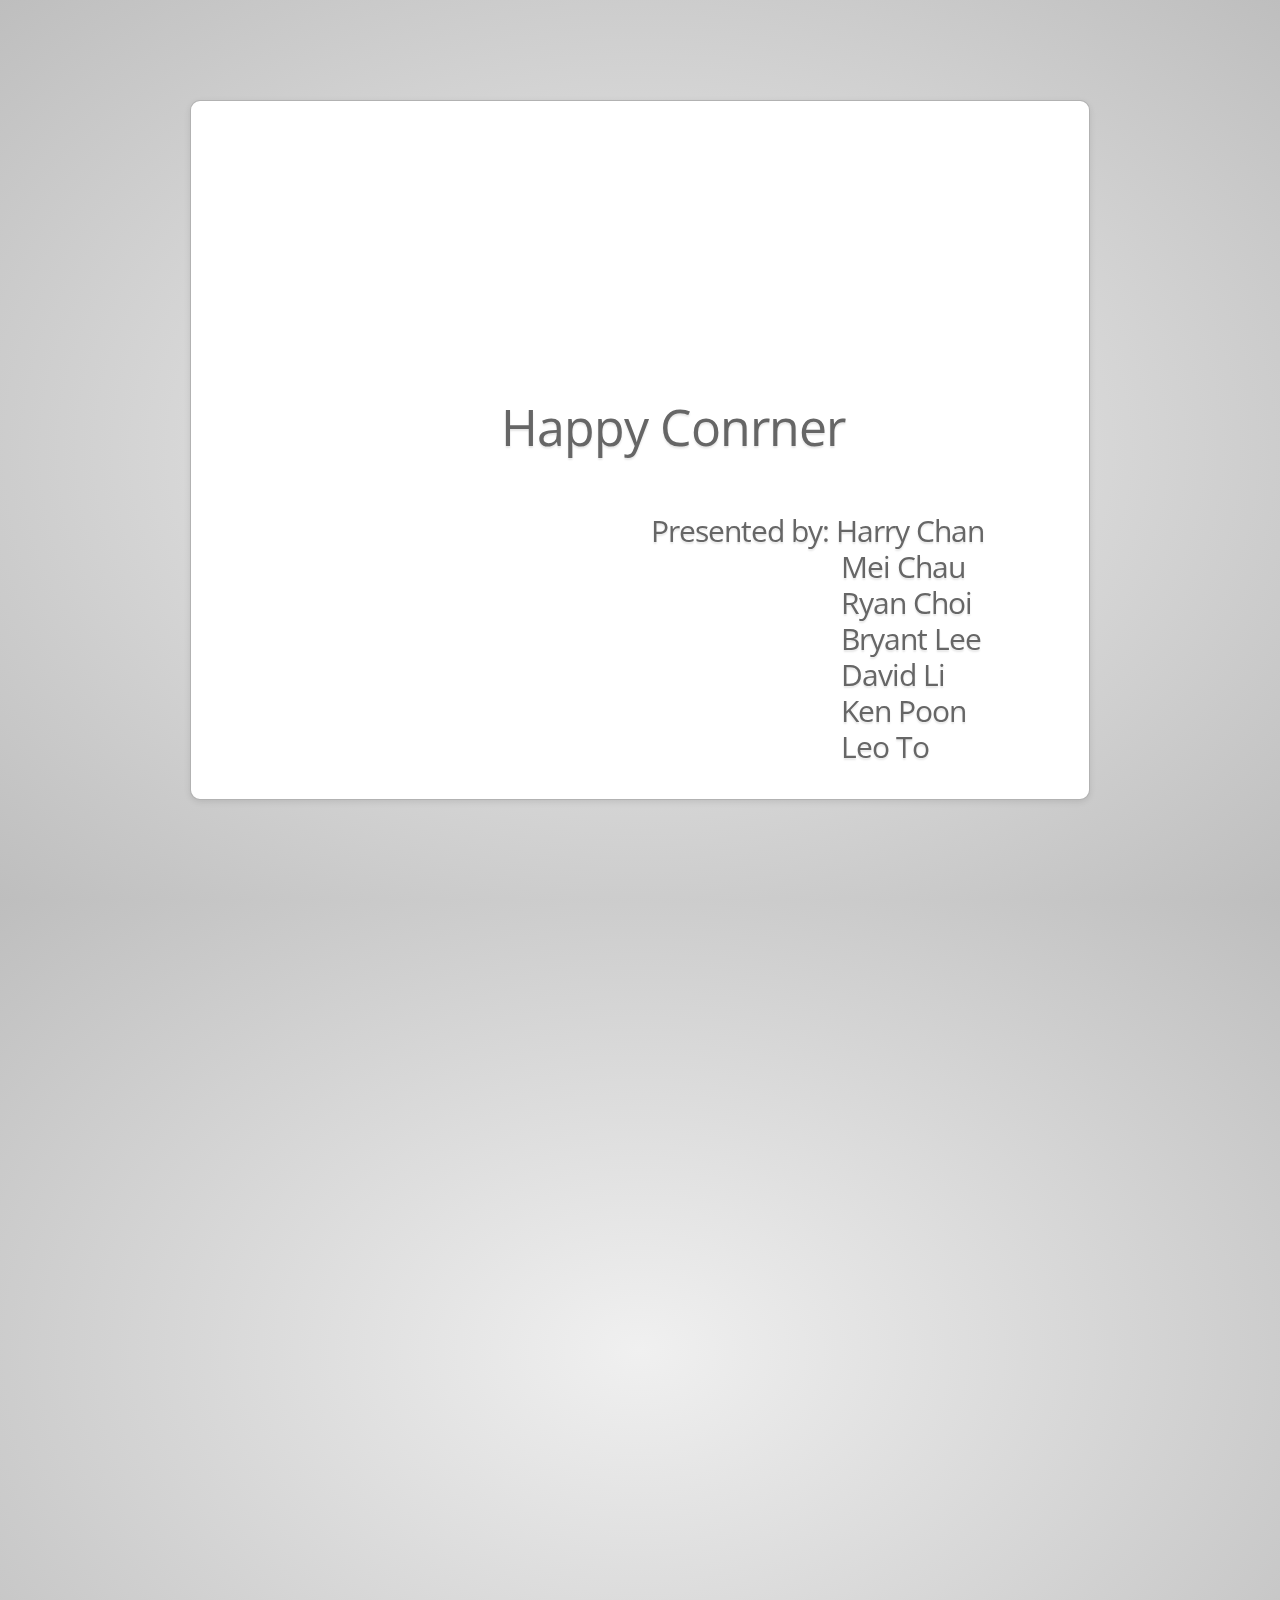
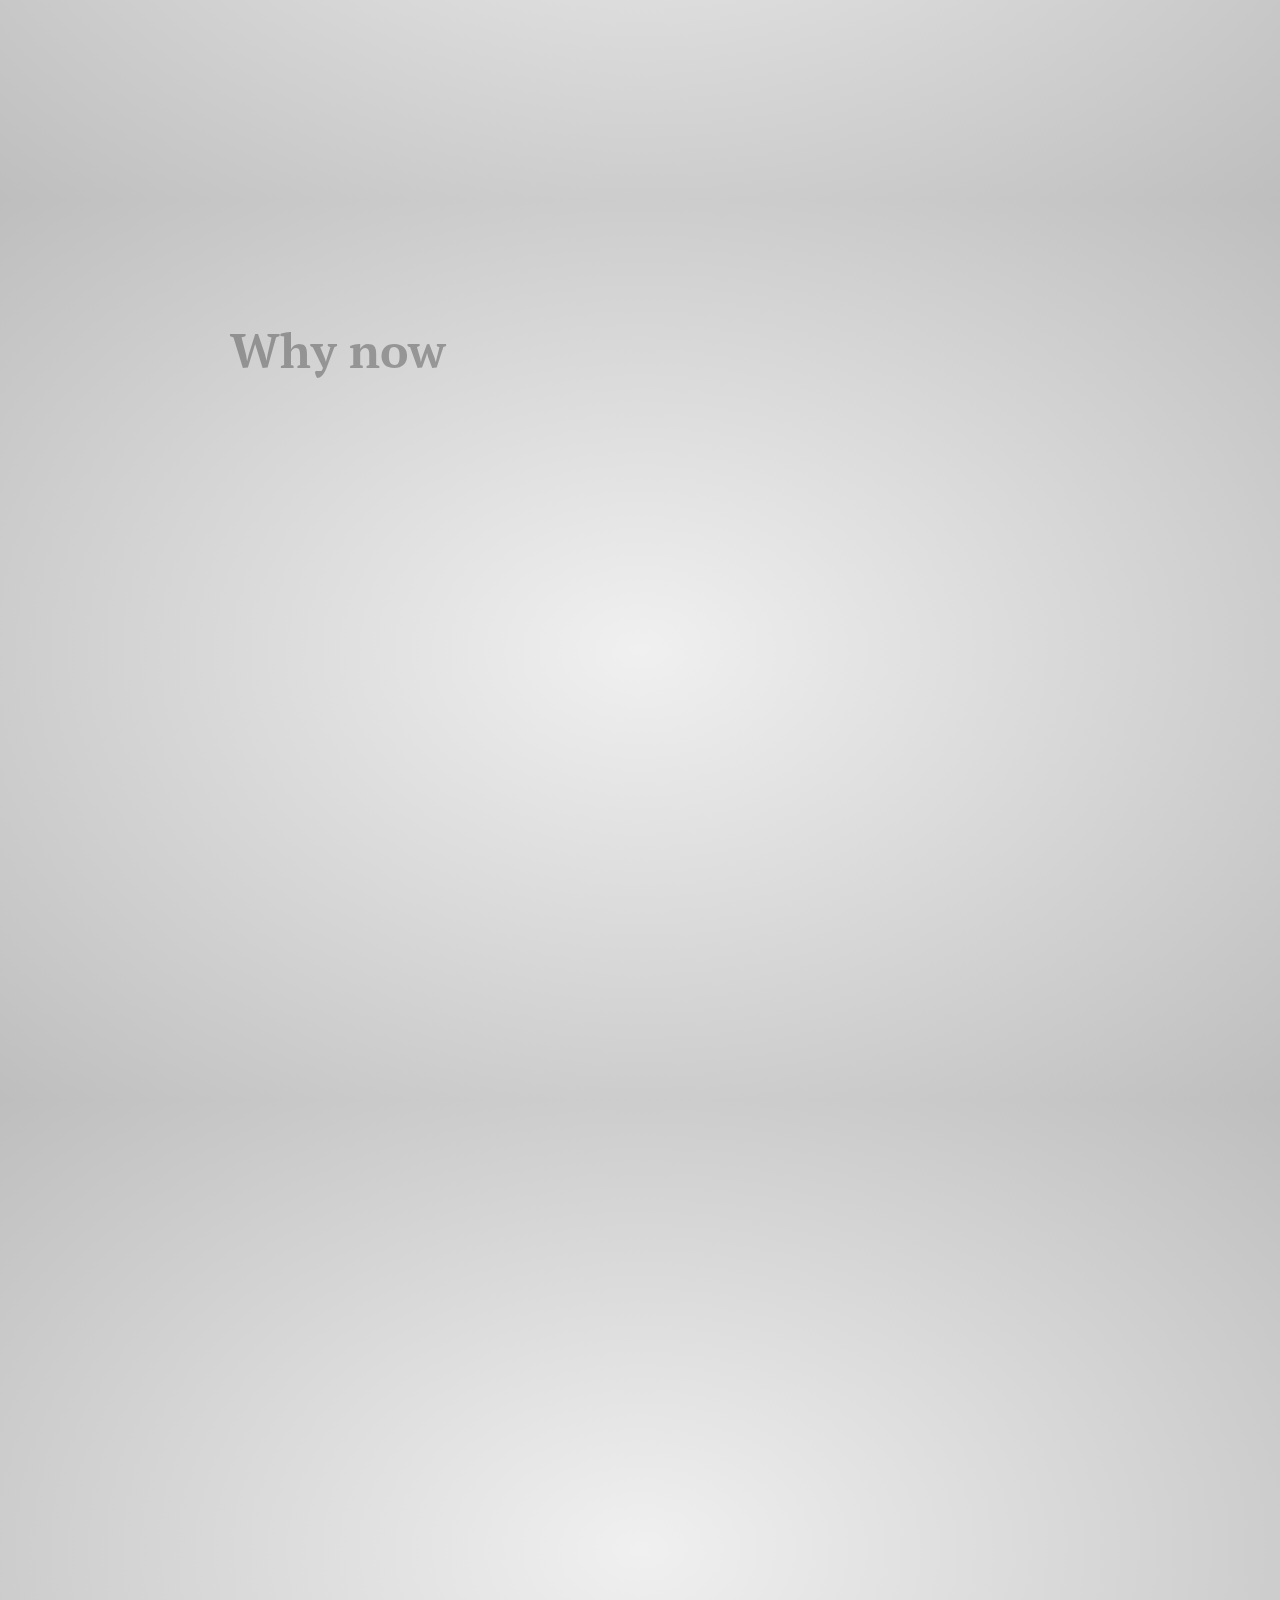
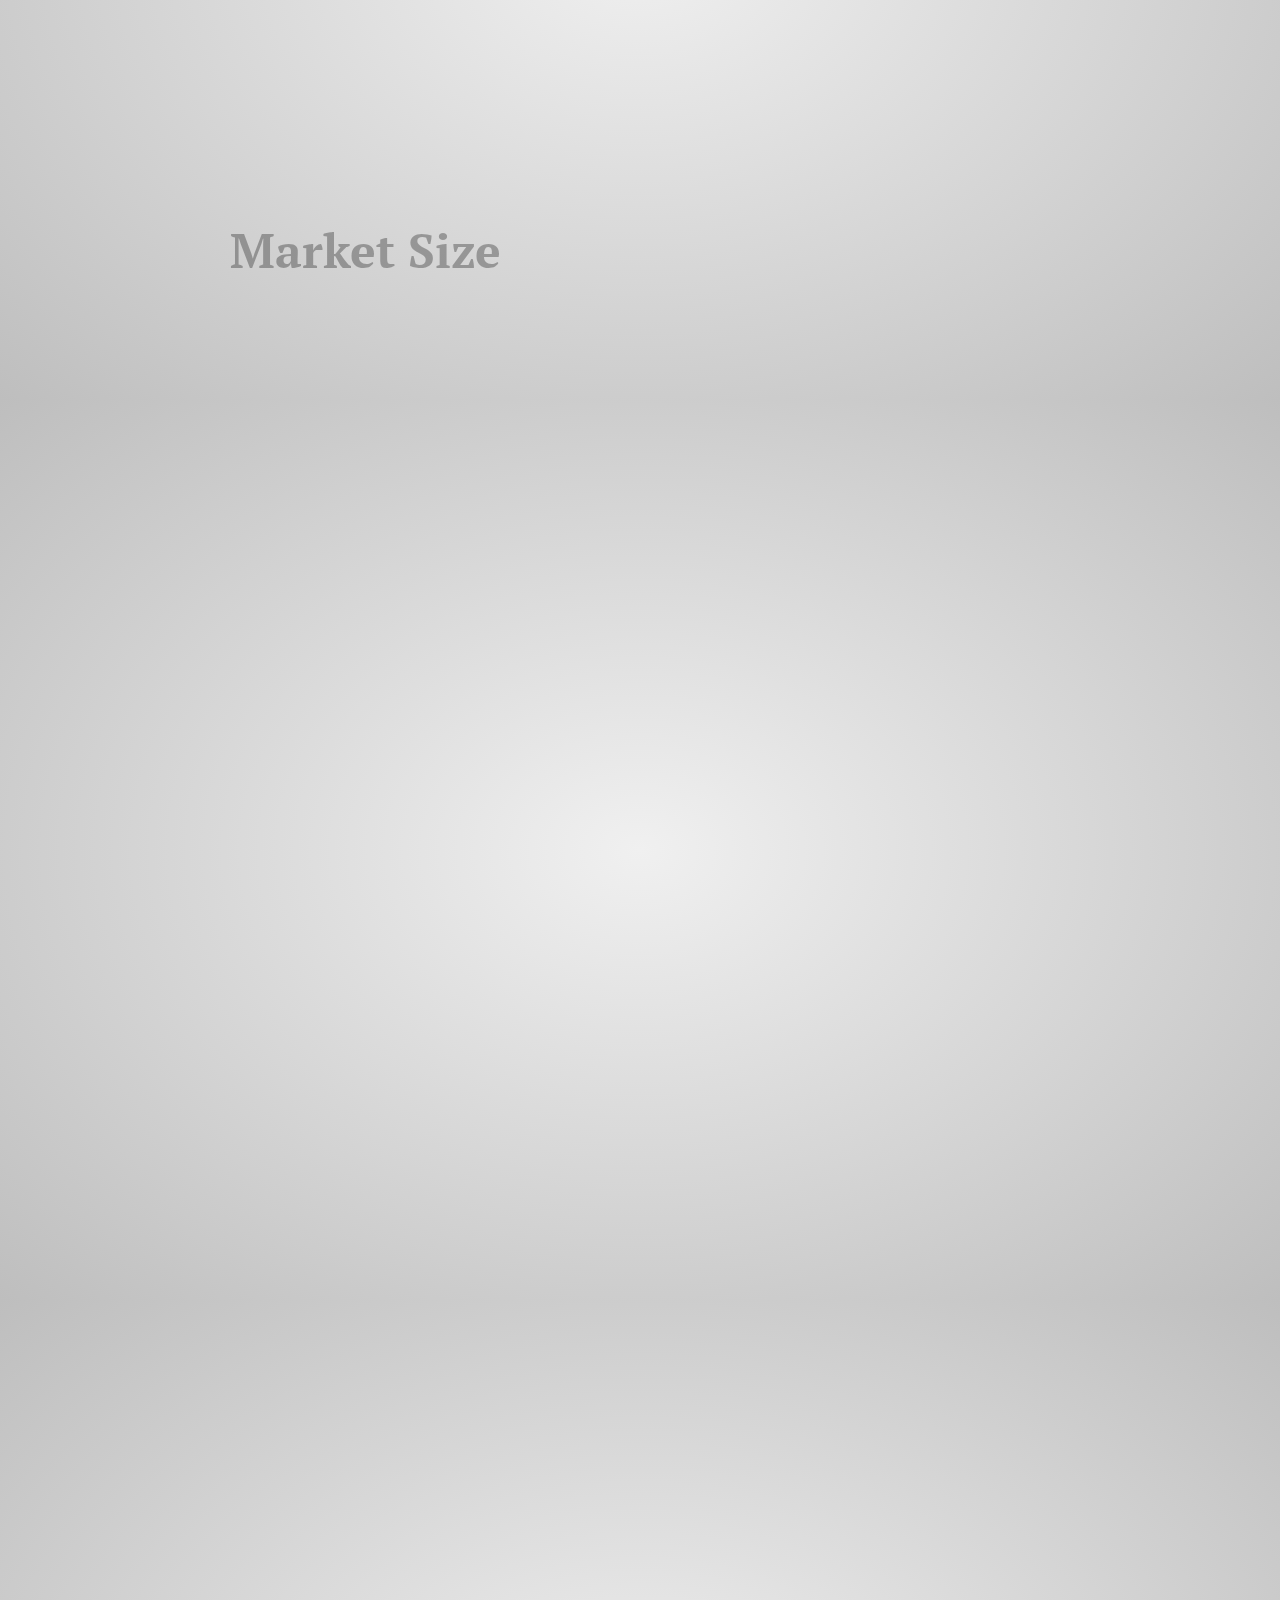
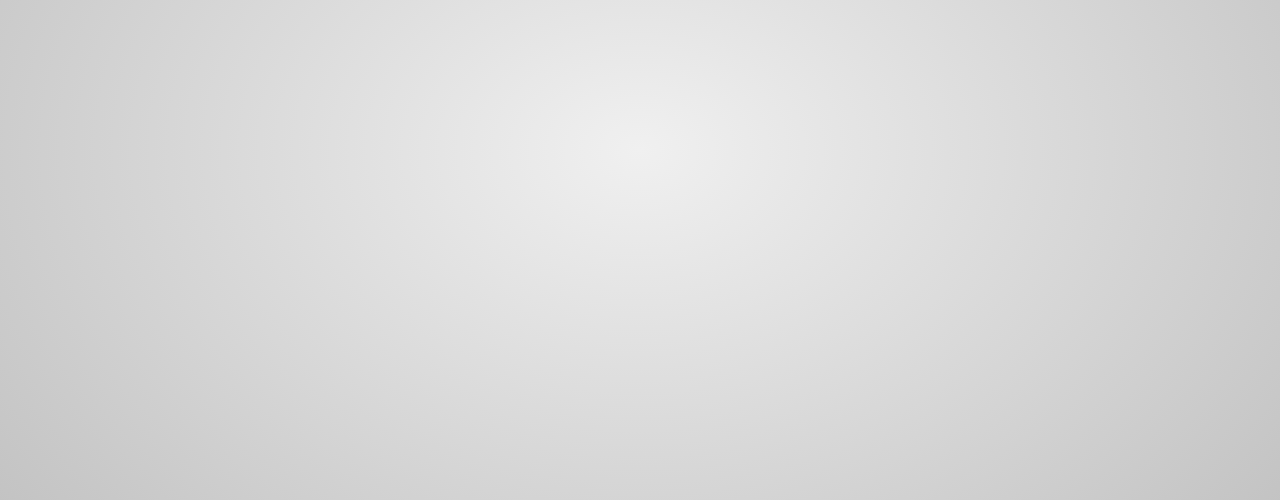
<file: index.html>
<!doctype html>
<html lang="en">
<head>
    <meta charset="utf-8" />
    <meta name="viewport" content="width=1024" />
    <meta name="apple-mobile-web-app-capable" content="yes" />
    <title>impress.js | presentation tool based on the power of CSS3 transforms and transitions in modern browsers | by Bartek Szopka @bartaz</title>
    
    <meta name="description" content="impress.js is a presentation tool based on the power of CSS3 transforms and transitions in modern browsers and inspired by the idea behind prezi.com." />
    <meta name="author" content="Bartek Szopka" />

    <link href="http://fonts.googleapis.com/css?family=Open+Sans:regular,semibold,italic,italicsemibold|PT+Sans:400,700,400italic,700italic|PT+Serif:400,700,400italic,700italic" rel="stylesheet" />
    <link href="css/impress-demo.css" rel="stylesheet" />
    <link rel="shortcut icon" href="favicon.png" />
    <link rel="apple-touch-icon" href="apple-touch-icon.png" />
    <style>
table, th, td {
    border: 1px solid black;
    border-collapse: collapse;
}
th, td {
    padding: 5px;
    text-align: left;    
}
</style>
</head>

<!--
    
    Body element is used by impress.js to set some useful class names, that will allow you to detect
    the support and state of the presentation in CSS or other scripts.
    
    First very useful class name is `impress-not-supported`. This class means, that browser doesn't
    support features required by impress.js, so you should apply some fallback styles in your CSS.
    It's not necessary to add it manually on this element. If the script detects that browser is not
    good enough it will add this class, but keeping it in HTML means that users without JavaScript
    will also get fallback styles.
    
    When impress.js script detects that browser supports all required features, this class name will
    be removed.
    
    The class name on body element also depends on currently active presentation step. More details about
    it can be found later, when `hint` element is being described.
    
-->
<body class="impress-not-supported">

<!--
    For example this fallback message is only visible when there is `impress-not-supported` class on body.
-->
<div class="fallback-message">
    <p>Your browser <b>doesn't support the features required</b> by impress.js, so you are presented with a simplified version of this presentation.</p>
    <p>For the best experience please use the latest <b>Chrome</b>, <b>Safari</b> or <b>Firefox</b> browser.</p>
</div>

<!--
    
    Now that's the core element used by impress.js.
    
    That's the wrapper for your presentation steps. In this element all the impress.js magic happens.
    It doesn't have to be a `<div>`. Only `id` is important here as that's how the script find it.
    
    You probably won't need it now, but there are some configuration options that can be set on this element.
    
    To change the duration of the transition between slides use `data-transition-duration="2000"` giving it
    a number of ms. It defaults to 1000 (1s).
    
    You can also control the perspective with `data-perspective="500"` giving it a number of pixels.
    It defaults to 1000. You can set it to 0 if you don't want any 3D effects.
    If you are willing to change this value make sure you understand how CSS perspective works:
    https://developer.mozilla.org/en/CSS/perspective
    
    But as I said, you won't need it for now, so don't worry - there are some simple but interesting things
    right around the corner of this tag ;)
    
-->
<div id="impress">

    <!--
        
        Here is where interesting thing start to happen.
        
        Each step of the presentation should be an element inside the `#impress` with a class name
        of `step`. These step elements are positioned, rotated and scaled by impress.js, and
        the 'camera' shows them on each step of the presentation.
        
        Positioning information is passed through data attributes.
        
        In the example below we only specify x and y position of the step element with `data-x="-1000"`
        and `data-y="-1500"` attributes. This means that **the center** of the element (yes, the center)
        will be positioned in point x = -1000px and y = -1500px of the presentation 'canvas'.
        
        It will not be rotated or scaled.
        
    -->
    <div class="step slide" data-x="-1500" data-y="-1500">
        <div style="margin-top:250px; margin-left:250px">
            <q>Happy Conrner</q>
            <div style="margin-top:50px; margin-left:150px">
                <p>Presented by: Harry Chan</p>
                <div style="margin-left:190px">
                <p>Mei Chau</p>
                <p>Ryan Choi</p>
                <p>Bryant Lee</p>
                <p>David Li</p>
                <p>Ken Poon</p>
                <p>Leo To</p>
                </div>
            </div>
        </div>
    </div>
    
    <div class="step slide" data-x="0" data-y="-1500">
        <p><b>Company Purpose</b></p>
        <div style="margin-top:20px">
            <p>Value Proposition</p>
            <p style="margin-top:20px">Empower HK people to realise the full potential of underutilized properties while enriching the cultural heritage of the community</p>
        </div>
    </div>

    <div class="step slide" data-x="1500" data-y="-1500">
        <p><b>Problems</b></p>
        <div style="width:100%;overflow:auto;">
            <div style="float:left; width: 50%">
                <p>Property/ Owners:</p>
                <p>I have a rooftop which I rarely use, how can I better utilise that to finance my mortgages?</p>
            </div>
            <div style="float:right;">
                <p>Event Organisers:</p>
                <p>How can I find a venue in the urban area to host community events which I can afford?</p>
            </div>
        </div>
    </div>

    <!-- iframe test -->
    <!--<div id="iframe-test" class="step" data-x="1500" data-y="-1500">
        <a href="harry-test.html">Click me</a>

    </div>-->
    <div class="step slide" data-x="1500" data-y="0">
        <p><b>Solution</b></p>
        <img src="img/solution.png">
    </div>

    <div class="step" data-x="0" data-y="0">
        <p><b>Demo</b></p>
    </div>

    <div class="step" data-x="-1500" data-y="0">
        <p><b>Why now</b></p>
    </div>
    
    <div class="step" data-x="-1500" data-y="1500">
        <p><b>Market Size</b></p>
    </div>
    
    <div class="step slide" data-x="0" data-y="1500">
        <p><b>Competitions</b></p>
        <img src="img/Airbnb-logo.png">
        <table>
            <tr>
                <th></th>
                <th>Property owner</th>
                <th>End Users</th>
            </tr>
            <tr>
                <td>airbnb</td>
                <td>Resident Unit</td>
                <td>Traveller</td>
            </tr>
            <tr>
                <td>venueHub</td>
                <td>Large commercial space</td>
                <td>Corperates</td>
            </tr>
            <tr>
                <td>HC</td>
                <td>Underutilized private residential rooftop</td>
                <td>Individual event organizer (i.e., private party host, artist, musician, yoga teacher)</td>
            </tr>
        </table>
        <img src="img/happy_concern.png">
        <img src="img/VenueHub.png">
    </div>
    
    <div class="step slide" data-x="1500" data-y="1500">
        <p><b>Business Model</b></p>
        <p style="margin-top:20px">We serve as a middleman between landlord and event, creating a mutually beneficial situation</p>
        <p style="margin-top:20px">Landlord’s benefit : Additional rental income</p>
        <p style="margin-top:20px">Organizer’s benefit : Space for activities</p>
        <p style="margin-top:20px">Major Sources of income:</p>
        <p style="margin-top:20px">10% Commission Charges</p>
        <p style="margin-top:20px">Major Expense:</p>
        <p style="margin-top:20px">Marketing expense</p>
    </div>
    
    <div class="step slide" data-x="1500" data-y="3000">
        <p><b>Financial Projection</b></p>
        <img src="img/financial_projection.png">
    </div>
    
    <div class="step" data-x="0" data-y="3000">
        <p><b>FAQ</b></p>
    </div>
    

<div class="hint">
    <p>Use a spacebar or arrow keys to navigate</p>
</div>
<script>
if ("ontouchstart" in document.documentElement) { 
    document.querySelector(".hint").innerHTML = "<p>Tap on the left or right to navigate</p>";
}
</script>

<!--
    
    Last, but not least.
    
    To make all described above really work, you need to include impress.js in the page.
    I strongly encourage to minify it first.
    
    In here I just include full source of the script to make it more readable.
    
    You also need to call a `impress().init()` function to initialize impress.js presentation.
    And you should do it in the end of your document. Not only because it's a good practice, but also
    because it should be done when the whole document is ready.
    Of course you can wrap it in any kind of "DOM ready" event, but I was too lazy to do so ;)
    
-->
<script src="js/impress.js"></script>
<script>impress().init();</script>

<!--
    
    The `impress()` function also gives you access to the API that controls the presentation.
    
    Just store the result of the call:
    
        var api = impress();
    
    and you will get three functions you can call:
    
        `api.init()` - initializes the presentation,
        `api.next()` - moves to next step of the presentation,
        `api.prev()` - moves to previous step of the presentation,
        `api.goto( idx | id | element, [duration] )` - moves the presentation to the step given by its index number
                id or the DOM element; second parameter can be used to define duration of the transition in ms,
                but it's optional - if not provided default transition duration for the presentation will be used.
    
    You can also simply call `impress()` again to get the API, so `impress().next()` is also allowed.
    Don't worry, it wont initialize the presentation again.
    
    For some example uses of this API check the last part of the source of impress.js where the API
    is used in event handlers.
    
-->

</body>
</html>

<!--
    
    Now you know more or less everything you need to build your first impress.js presentation, but before
    you start...
    
    Oh, you've already cloned the code from GitHub?
    
    You have it open in text editor?
    
    Stop right there!
    
    That's not how you create awesome presentations. This is only a code. Implementation of the idea that
    first needs to grow in your mind.
    
    So if you want to build great presentation take a pencil and piece of paper. And turn off the computer.
    
    Sketch, draw and write. Brainstorm your ideas on a paper. Try to build a mind-map of what you'd like
    to present. It will get you closer and closer to the layout you'll build later with impress.js.
    
    Get back to the code only when you have your presentation ready on a paper. It doesn't make sense to do
    it earlier, because you'll only waste your time fighting with positioning of useless points.
    
    If you think I'm crazy, please put your hands on a book called "Presentation Zen". It's all about 
    creating awesome and engaging presentations.
    
    Think about it. 'Cause impress.js may not help you, if you have nothing interesting to say.
    
-->

<!--
    
    Are you still reading this?
    
    For real?
    
    I'm impressed! Feel free to let me know that you got that far (I'm @bartaz on Twitter), 'cause I'd like
    to congratulate you personally :)
    
    But you don't have to do it now. Take my advice and take some time off. Make yourself a cup of coffee, tea,
    or anything you like to drink. And raise a glass for me ;)
    
    Cheers!
    
-->
</file>
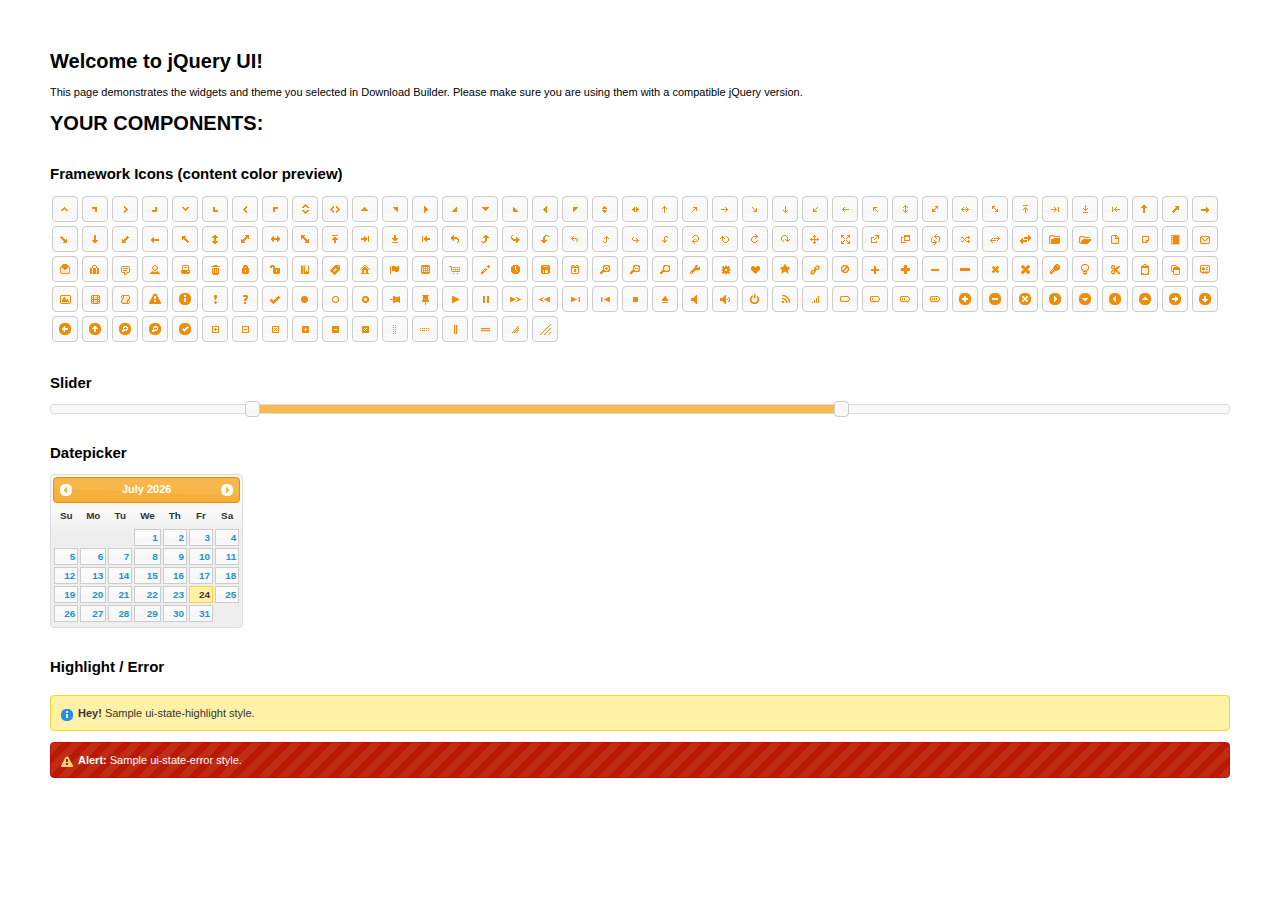
<file: HappyCorner/js/jquery-ui-1.11.4.custom/index.html>
<!doctype html>
<html lang="us">
<head>
	<meta charset="utf-8">
	<title>jQuery UI Example Page</title>
	<link href="jquery-ui.css" rel="stylesheet">
	<style>
	body{
		font: 62.5% "Trebuchet MS", sans-serif;
		margin: 50px;
	}
	.demoHeaders {
		margin-top: 2em;
	}
	#dialog-link {
		padding: .4em 1em .4em 20px;
		text-decoration: none;
		position: relative;
	}
	#dialog-link span.ui-icon {
		margin: 0 5px 0 0;
		position: absolute;
		left: .2em;
		top: 50%;
		margin-top: -8px;
	}
	#icons {
		margin: 0;
		padding: 0;
	}
	#icons li {
		margin: 2px;
		position: relative;
		padding: 4px 0;
		cursor: pointer;
		float: left;
		list-style: none;
	}
	#icons span.ui-icon {
		float: left;
		margin: 0 4px;
	}
	.fakewindowcontain .ui-widget-overlay {
		position: absolute;
	}
	select {
		width: 200px;
	}
	</style>
</head>
<body>

<h1>Welcome to jQuery UI!</h1>

<div class="ui-widget">
	<p>This page demonstrates the widgets and theme you selected in Download Builder. Please make sure you are using them with a compatible jQuery version.</p>
</div>

<h1>YOUR COMPONENTS:</h1>












<h2 class="demoHeaders">Framework Icons (content color preview)</h2>
<ul id="icons" class="ui-widget ui-helper-clearfix">
	<li class="ui-state-default ui-corner-all" title=".ui-icon-carat-1-n"><span class="ui-icon ui-icon-carat-1-n"></span></li>
	<li class="ui-state-default ui-corner-all" title=".ui-icon-carat-1-ne"><span class="ui-icon ui-icon-carat-1-ne"></span></li>
	<li class="ui-state-default ui-corner-all" title=".ui-icon-carat-1-e"><span class="ui-icon ui-icon-carat-1-e"></span></li>
	<li class="ui-state-default ui-corner-all" title=".ui-icon-carat-1-se"><span class="ui-icon ui-icon-carat-1-se"></span></li>
	<li class="ui-state-default ui-corner-all" title=".ui-icon-carat-1-s"><span class="ui-icon ui-icon-carat-1-s"></span></li>
	<li class="ui-state-default ui-corner-all" title=".ui-icon-carat-1-sw"><span class="ui-icon ui-icon-carat-1-sw"></span></li>
	<li class="ui-state-default ui-corner-all" title=".ui-icon-carat-1-w"><span class="ui-icon ui-icon-carat-1-w"></span></li>
	<li class="ui-state-default ui-corner-all" title=".ui-icon-carat-1-nw"><span class="ui-icon ui-icon-carat-1-nw"></span></li>
	<li class="ui-state-default ui-corner-all" title=".ui-icon-carat-2-n-s"><span class="ui-icon ui-icon-carat-2-n-s"></span></li>
	<li class="ui-state-default ui-corner-all" title=".ui-icon-carat-2-e-w"><span class="ui-icon ui-icon-carat-2-e-w"></span></li>
	<li class="ui-state-default ui-corner-all" title=".ui-icon-triangle-1-n"><span class="ui-icon ui-icon-triangle-1-n"></span></li>
	<li class="ui-state-default ui-corner-all" title=".ui-icon-triangle-1-ne"><span class="ui-icon ui-icon-triangle-1-ne"></span></li>
	<li class="ui-state-default ui-corner-all" title=".ui-icon-triangle-1-e"><span class="ui-icon ui-icon-triangle-1-e"></span></li>
	<li class="ui-state-default ui-corner-all" title=".ui-icon-triangle-1-se"><span class="ui-icon ui-icon-triangle-1-se"></span></li>
	<li class="ui-state-default ui-corner-all" title=".ui-icon-triangle-1-s"><span class="ui-icon ui-icon-triangle-1-s"></span></li>
	<li class="ui-state-default ui-corner-all" title=".ui-icon-triangle-1-sw"><span class="ui-icon ui-icon-triangle-1-sw"></span></li>
	<li class="ui-state-default ui-corner-all" title=".ui-icon-triangle-1-w"><span class="ui-icon ui-icon-triangle-1-w"></span></li>
	<li class="ui-state-default ui-corner-all" title=".ui-icon-triangle-1-nw"><span class="ui-icon ui-icon-triangle-1-nw"></span></li>
	<li class="ui-state-default ui-corner-all" title=".ui-icon-triangle-2-n-s"><span class="ui-icon ui-icon-triangle-2-n-s"></span></li>
	<li class="ui-state-default ui-corner-all" title=".ui-icon-triangle-2-e-w"><span class="ui-icon ui-icon-triangle-2-e-w"></span></li>
	<li class="ui-state-default ui-corner-all" title=".ui-icon-arrow-1-n"><span class="ui-icon ui-icon-arrow-1-n"></span></li>
	<li class="ui-state-default ui-corner-all" title=".ui-icon-arrow-1-ne"><span class="ui-icon ui-icon-arrow-1-ne"></span></li>
	<li class="ui-state-default ui-corner-all" title=".ui-icon-arrow-1-e"><span class="ui-icon ui-icon-arrow-1-e"></span></li>
	<li class="ui-state-default ui-corner-all" title=".ui-icon-arrow-1-se"><span class="ui-icon ui-icon-arrow-1-se"></span></li>
	<li class="ui-state-default ui-corner-all" title=".ui-icon-arrow-1-s"><span class="ui-icon ui-icon-arrow-1-s"></span></li>
	<li class="ui-state-default ui-corner-all" title=".ui-icon-arrow-1-sw"><span class="ui-icon ui-icon-arrow-1-sw"></span></li>
	<li class="ui-state-default ui-corner-all" title=".ui-icon-arrow-1-w"><span class="ui-icon ui-icon-arrow-1-w"></span></li>
	<li class="ui-state-default ui-corner-all" title=".ui-icon-arrow-1-nw"><span class="ui-icon ui-icon-arrow-1-nw"></span></li>
	<li class="ui-state-default ui-corner-all" title=".ui-icon-arrow-2-n-s"><span class="ui-icon ui-icon-arrow-2-n-s"></span></li>
	<li class="ui-state-default ui-corner-all" title=".ui-icon-arrow-2-ne-sw"><span class="ui-icon ui-icon-arrow-2-ne-sw"></span></li>
	<li class="ui-state-default ui-corner-all" title=".ui-icon-arrow-2-e-w"><span class="ui-icon ui-icon-arrow-2-e-w"></span></li>
	<li class="ui-state-default ui-corner-all" title=".ui-icon-arrow-2-se-nw"><span class="ui-icon ui-icon-arrow-2-se-nw"></span></li>
	<li class="ui-state-default ui-corner-all" title=".ui-icon-arrowstop-1-n"><span class="ui-icon ui-icon-arrowstop-1-n"></span></li>
	<li class="ui-state-default ui-corner-all" title=".ui-icon-arrowstop-1-e"><span class="ui-icon ui-icon-arrowstop-1-e"></span></li>
	<li class="ui-state-default ui-corner-all" title=".ui-icon-arrowstop-1-s"><span class="ui-icon ui-icon-arrowstop-1-s"></span></li>
	<li class="ui-state-default ui-corner-all" title=".ui-icon-arrowstop-1-w"><span class="ui-icon ui-icon-arrowstop-1-w"></span></li>
	<li class="ui-state-default ui-corner-all" title=".ui-icon-arrowthick-1-n"><span class="ui-icon ui-icon-arrowthick-1-n"></span></li>
	<li class="ui-state-default ui-corner-all" title=".ui-icon-arrowthick-1-ne"><span class="ui-icon ui-icon-arrowthick-1-ne"></span></li>
	<li class="ui-state-default ui-corner-all" title=".ui-icon-arrowthick-1-e"><span class="ui-icon ui-icon-arrowthick-1-e"></span></li>
	<li class="ui-state-default ui-corner-all" title=".ui-icon-arrowthick-1-se"><span class="ui-icon ui-icon-arrowthick-1-se"></span></li>
	<li class="ui-state-default ui-corner-all" title=".ui-icon-arrowthick-1-s"><span class="ui-icon ui-icon-arrowthick-1-s"></span></li>
	<li class="ui-state-default ui-corner-all" title=".ui-icon-arrowthick-1-sw"><span class="ui-icon ui-icon-arrowthick-1-sw"></span></li>
	<li class="ui-state-default ui-corner-all" title=".ui-icon-arrowthick-1-w"><span class="ui-icon ui-icon-arrowthick-1-w"></span></li>
	<li class="ui-state-default ui-corner-all" title=".ui-icon-arrowthick-1-nw"><span class="ui-icon ui-icon-arrowthick-1-nw"></span></li>
	<li class="ui-state-default ui-corner-all" title=".ui-icon-arrowthick-2-n-s"><span class="ui-icon ui-icon-arrowthick-2-n-s"></span></li>
	<li class="ui-state-default ui-corner-all" title=".ui-icon-arrowthick-2-ne-sw"><span class="ui-icon ui-icon-arrowthick-2-ne-sw"></span></li>
	<li class="ui-state-default ui-corner-all" title=".ui-icon-arrowthick-2-e-w"><span class="ui-icon ui-icon-arrowthick-2-e-w"></span></li>
	<li class="ui-state-default ui-corner-all" title=".ui-icon-arrowthick-2-se-nw"><span class="ui-icon ui-icon-arrowthick-2-se-nw"></span></li>
	<li class="ui-state-default ui-corner-all" title=".ui-icon-arrowthickstop-1-n"><span class="ui-icon ui-icon-arrowthickstop-1-n"></span></li>
	<li class="ui-state-default ui-corner-all" title=".ui-icon-arrowthickstop-1-e"><span class="ui-icon ui-icon-arrowthickstop-1-e"></span></li>
	<li class="ui-state-default ui-corner-all" title=".ui-icon-arrowthickstop-1-s"><span class="ui-icon ui-icon-arrowthickstop-1-s"></span></li>
	<li class="ui-state-default ui-corner-all" title=".ui-icon-arrowthickstop-1-w"><span class="ui-icon ui-icon-arrowthickstop-1-w"></span></li>
	<li class="ui-state-default ui-corner-all" title=".ui-icon-arrowreturnthick-1-w"><span class="ui-icon ui-icon-arrowreturnthick-1-w"></span></li>
	<li class="ui-state-default ui-corner-all" title=".ui-icon-arrowreturnthick-1-n"><span class="ui-icon ui-icon-arrowreturnthick-1-n"></span></li>
	<li class="ui-state-default ui-corner-all" title=".ui-icon-arrowreturnthick-1-e"><span class="ui-icon ui-icon-arrowreturnthick-1-e"></span></li>
	<li class="ui-state-default ui-corner-all" title=".ui-icon-arrowreturnthick-1-s"><span class="ui-icon ui-icon-arrowreturnthick-1-s"></span></li>
	<li class="ui-state-default ui-corner-all" title=".ui-icon-arrowreturn-1-w"><span class="ui-icon ui-icon-arrowreturn-1-w"></span></li>
	<li class="ui-state-default ui-corner-all" title=".ui-icon-arrowreturn-1-n"><span class="ui-icon ui-icon-arrowreturn-1-n"></span></li>
	<li class="ui-state-default ui-corner-all" title=".ui-icon-arrowreturn-1-e"><span class="ui-icon ui-icon-arrowreturn-1-e"></span></li>
	<li class="ui-state-default ui-corner-all" title=".ui-icon-arrowreturn-1-s"><span class="ui-icon ui-icon-arrowreturn-1-s"></span></li>
	<li class="ui-state-default ui-corner-all" title=".ui-icon-arrowrefresh-1-w"><span class="ui-icon ui-icon-arrowrefresh-1-w"></span></li>
	<li class="ui-state-default ui-corner-all" title=".ui-icon-arrowrefresh-1-n"><span class="ui-icon ui-icon-arrowrefresh-1-n"></span></li>
	<li class="ui-state-default ui-corner-all" title=".ui-icon-arrowrefresh-1-e"><span class="ui-icon ui-icon-arrowrefresh-1-e"></span></li>
	<li class="ui-state-default ui-corner-all" title=".ui-icon-arrowrefresh-1-s"><span class="ui-icon ui-icon-arrowrefresh-1-s"></span></li>
	<li class="ui-state-default ui-corner-all" title=".ui-icon-arrow-4"><span class="ui-icon ui-icon-arrow-4"></span></li>
	<li class="ui-state-default ui-corner-all" title=".ui-icon-arrow-4-diag"><span class="ui-icon ui-icon-arrow-4-diag"></span></li>
	<li class="ui-state-default ui-corner-all" title=".ui-icon-extlink"><span class="ui-icon ui-icon-extlink"></span></li>
	<li class="ui-state-default ui-corner-all" title=".ui-icon-newwin"><span class="ui-icon ui-icon-newwin"></span></li>
	<li class="ui-state-default ui-corner-all" title=".ui-icon-refresh"><span class="ui-icon ui-icon-refresh"></span></li>
	<li class="ui-state-default ui-corner-all" title=".ui-icon-shuffle"><span class="ui-icon ui-icon-shuffle"></span></li>
	<li class="ui-state-default ui-corner-all" title=".ui-icon-transfer-e-w"><span class="ui-icon ui-icon-transfer-e-w"></span></li>
	<li class="ui-state-default ui-corner-all" title=".ui-icon-transferthick-e-w"><span class="ui-icon ui-icon-transferthick-e-w"></span></li>
	<li class="ui-state-default ui-corner-all" title=".ui-icon-folder-collapsed"><span class="ui-icon ui-icon-folder-collapsed"></span></li>
	<li class="ui-state-default ui-corner-all" title=".ui-icon-folder-open"><span class="ui-icon ui-icon-folder-open"></span></li>
	<li class="ui-state-default ui-corner-all" title=".ui-icon-document"><span class="ui-icon ui-icon-document"></span></li>
	<li class="ui-state-default ui-corner-all" title=".ui-icon-document-b"><span class="ui-icon ui-icon-document-b"></span></li>
	<li class="ui-state-default ui-corner-all" title=".ui-icon-note"><span class="ui-icon ui-icon-note"></span></li>
	<li class="ui-state-default ui-corner-all" title=".ui-icon-mail-closed"><span class="ui-icon ui-icon-mail-closed"></span></li>
	<li class="ui-state-default ui-corner-all" title=".ui-icon-mail-open"><span class="ui-icon ui-icon-mail-open"></span></li>
	<li class="ui-state-default ui-corner-all" title=".ui-icon-suitcase"><span class="ui-icon ui-icon-suitcase"></span></li>
	<li class="ui-state-default ui-corner-all" title=".ui-icon-comment"><span class="ui-icon ui-icon-comment"></span></li>
	<li class="ui-state-default ui-corner-all" title=".ui-icon-person"><span class="ui-icon ui-icon-person"></span></li>
	<li class="ui-state-default ui-corner-all" title=".ui-icon-print"><span class="ui-icon ui-icon-print"></span></li>
	<li class="ui-state-default ui-corner-all" title=".ui-icon-trash"><span class="ui-icon ui-icon-trash"></span></li>
	<li class="ui-state-default ui-corner-all" title=".ui-icon-locked"><span class="ui-icon ui-icon-locked"></span></li>
	<li class="ui-state-default ui-corner-all" title=".ui-icon-unlocked"><span class="ui-icon ui-icon-unlocked"></span></li>
	<li class="ui-state-default ui-corner-all" title=".ui-icon-bookmark"><span class="ui-icon ui-icon-bookmark"></span></li>
	<li class="ui-state-default ui-corner-all" title=".ui-icon-tag"><span class="ui-icon ui-icon-tag"></span></li>
	<li class="ui-state-default ui-corner-all" title=".ui-icon-home"><span class="ui-icon ui-icon-home"></span></li>
	<li class="ui-state-default ui-corner-all" title=".ui-icon-flag"><span class="ui-icon ui-icon-flag"></span></li>
	<li class="ui-state-default ui-corner-all" title=".ui-icon-calculator"><span class="ui-icon ui-icon-calculator"></span></li>
	<li class="ui-state-default ui-corner-all" title=".ui-icon-cart"><span class="ui-icon ui-icon-cart"></span></li>
	<li class="ui-state-default ui-corner-all" title=".ui-icon-pencil"><span class="ui-icon ui-icon-pencil"></span></li>
	<li class="ui-state-default ui-corner-all" title=".ui-icon-clock"><span class="ui-icon ui-icon-clock"></span></li>
	<li class="ui-state-default ui-corner-all" title=".ui-icon-disk"><span class="ui-icon ui-icon-disk"></span></li>
	<li class="ui-state-default ui-corner-all" title=".ui-icon-calendar"><span class="ui-icon ui-icon-calendar"></span></li>
	<li class="ui-state-default ui-corner-all" title=".ui-icon-zoomin"><span class="ui-icon ui-icon-zoomin"></span></li>
	<li class="ui-state-default ui-corner-all" title=".ui-icon-zoomout"><span class="ui-icon ui-icon-zoomout"></span></li>
	<li class="ui-state-default ui-corner-all" title=".ui-icon-search"><span class="ui-icon ui-icon-search"></span></li>
	<li class="ui-state-default ui-corner-all" title=".ui-icon-wrench"><span class="ui-icon ui-icon-wrench"></span></li>
	<li class="ui-state-default ui-corner-all" title=".ui-icon-gear"><span class="ui-icon ui-icon-gear"></span></li>
	<li class="ui-state-default ui-corner-all" title=".ui-icon-heart"><span class="ui-icon ui-icon-heart"></span></li>
	<li class="ui-state-default ui-corner-all" title=".ui-icon-star"><span class="ui-icon ui-icon-star"></span></li>
	<li class="ui-state-default ui-corner-all" title=".ui-icon-link"><span class="ui-icon ui-icon-link"></span></li>
	<li class="ui-state-default ui-corner-all" title=".ui-icon-cancel"><span class="ui-icon ui-icon-cancel"></span></li>
	<li class="ui-state-default ui-corner-all" title=".ui-icon-plus"><span class="ui-icon ui-icon-plus"></span></li>
	<li class="ui-state-default ui-corner-all" title=".ui-icon-plusthick"><span class="ui-icon ui-icon-plusthick"></span></li>
	<li class="ui-state-default ui-corner-all" title=".ui-icon-minus"><span class="ui-icon ui-icon-minus"></span></li>
	<li class="ui-state-default ui-corner-all" title=".ui-icon-minusthick"><span class="ui-icon ui-icon-minusthick"></span></li>
	<li class="ui-state-default ui-corner-all" title=".ui-icon-close"><span class="ui-icon ui-icon-close"></span></li>
	<li class="ui-state-default ui-corner-all" title=".ui-icon-closethick"><span class="ui-icon ui-icon-closethick"></span></li>
	<li class="ui-state-default ui-corner-all" title=".ui-icon-key"><span class="ui-icon ui-icon-key"></span></li>
	<li class="ui-state-default ui-corner-all" title=".ui-icon-lightbulb"><span class="ui-icon ui-icon-lightbulb"></span></li>
	<li class="ui-state-default ui-corner-all" title=".ui-icon-scissors"><span class="ui-icon ui-icon-scissors"></span></li>
	<li class="ui-state-default ui-corner-all" title=".ui-icon-clipboard"><span class="ui-icon ui-icon-clipboard"></span></li>
	<li class="ui-state-default ui-corner-all" title=".ui-icon-copy"><span class="ui-icon ui-icon-copy"></span></li>
	<li class="ui-state-default ui-corner-all" title=".ui-icon-contact"><span class="ui-icon ui-icon-contact"></span></li>
	<li class="ui-state-default ui-corner-all" title=".ui-icon-image"><span class="ui-icon ui-icon-image"></span></li>
	<li class="ui-state-default ui-corner-all" title=".ui-icon-video"><span class="ui-icon ui-icon-video"></span></li>
	<li class="ui-state-default ui-corner-all" title=".ui-icon-script"><span class="ui-icon ui-icon-script"></span></li>
	<li class="ui-state-default ui-corner-all" title=".ui-icon-alert"><span class="ui-icon ui-icon-alert"></span></li>
	<li class="ui-state-default ui-corner-all" title=".ui-icon-info"><span class="ui-icon ui-icon-info"></span></li>
	<li class="ui-state-default ui-corner-all" title=".ui-icon-notice"><span class="ui-icon ui-icon-notice"></span></li>
	<li class="ui-state-default ui-corner-all" title=".ui-icon-help"><span class="ui-icon ui-icon-help"></span></li>
	<li class="ui-state-default ui-corner-all" title=".ui-icon-check"><span class="ui-icon ui-icon-check"></span></li>
	<li class="ui-state-default ui-corner-all" title=".ui-icon-bullet"><span class="ui-icon ui-icon-bullet"></span></li>
	<li class="ui-state-default ui-corner-all" title=".ui-icon-radio-off"><span class="ui-icon ui-icon-radio-off"></span></li>
	<li class="ui-state-default ui-corner-all" title=".ui-icon-radio-on"><span class="ui-icon ui-icon-radio-on"></span></li>
	<li class="ui-state-default ui-corner-all" title=".ui-icon-pin-w"><span class="ui-icon ui-icon-pin-w"></span></li>
	<li class="ui-state-default ui-corner-all" title=".ui-icon-pin-s"><span class="ui-icon ui-icon-pin-s"></span></li>
	<li class="ui-state-default ui-corner-all" title=".ui-icon-play"><span class="ui-icon ui-icon-play"></span></li>
	<li class="ui-state-default ui-corner-all" title=".ui-icon-pause"><span class="ui-icon ui-icon-pause"></span></li>
	<li class="ui-state-default ui-corner-all" title=".ui-icon-seek-next"><span class="ui-icon ui-icon-seek-next"></span></li>
	<li class="ui-state-default ui-corner-all" title=".ui-icon-seek-prev"><span class="ui-icon ui-icon-seek-prev"></span></li>
	<li class="ui-state-default ui-corner-all" title=".ui-icon-seek-end"><span class="ui-icon ui-icon-seek-end"></span></li>
	<li class="ui-state-default ui-corner-all" title=".ui-icon-seek-first"><span class="ui-icon ui-icon-seek-first"></span></li>
	<li class="ui-state-default ui-corner-all" title=".ui-icon-stop"><span class="ui-icon ui-icon-stop"></span></li>
	<li class="ui-state-default ui-corner-all" title=".ui-icon-eject"><span class="ui-icon ui-icon-eject"></span></li>
	<li class="ui-state-default ui-corner-all" title=".ui-icon-volume-off"><span class="ui-icon ui-icon-volume-off"></span></li>
	<li class="ui-state-default ui-corner-all" title=".ui-icon-volume-on"><span class="ui-icon ui-icon-volume-on"></span></li>
	<li class="ui-state-default ui-corner-all" title=".ui-icon-power"><span class="ui-icon ui-icon-power"></span></li>
	<li class="ui-state-default ui-corner-all" title=".ui-icon-signal-diag"><span class="ui-icon ui-icon-signal-diag"></span></li>
	<li class="ui-state-default ui-corner-all" title=".ui-icon-signal"><span class="ui-icon ui-icon-signal"></span></li>
	<li class="ui-state-default ui-corner-all" title=".ui-icon-battery-0"><span class="ui-icon ui-icon-battery-0"></span></li>
	<li class="ui-state-default ui-corner-all" title=".ui-icon-battery-1"><span class="ui-icon ui-icon-battery-1"></span></li>
	<li class="ui-state-default ui-corner-all" title=".ui-icon-battery-2"><span class="ui-icon ui-icon-battery-2"></span></li>
	<li class="ui-state-default ui-corner-all" title=".ui-icon-battery-3"><span class="ui-icon ui-icon-battery-3"></span></li>
	<li class="ui-state-default ui-corner-all" title=".ui-icon-circle-plus"><span class="ui-icon ui-icon-circle-plus"></span></li>
	<li class="ui-state-default ui-corner-all" title=".ui-icon-circle-minus"><span class="ui-icon ui-icon-circle-minus"></span></li>
	<li class="ui-state-default ui-corner-all" title=".ui-icon-circle-close"><span class="ui-icon ui-icon-circle-close"></span></li>
	<li class="ui-state-default ui-corner-all" title=".ui-icon-circle-triangle-e"><span class="ui-icon ui-icon-circle-triangle-e"></span></li>
	<li class="ui-state-default ui-corner-all" title=".ui-icon-circle-triangle-s"><span class="ui-icon ui-icon-circle-triangle-s"></span></li>
	<li class="ui-state-default ui-corner-all" title=".ui-icon-circle-triangle-w"><span class="ui-icon ui-icon-circle-triangle-w"></span></li>
	<li class="ui-state-default ui-corner-all" title=".ui-icon-circle-triangle-n"><span class="ui-icon ui-icon-circle-triangle-n"></span></li>
	<li class="ui-state-default ui-corner-all" title=".ui-icon-circle-arrow-e"><span class="ui-icon ui-icon-circle-arrow-e"></span></li>
	<li class="ui-state-default ui-corner-all" title=".ui-icon-circle-arrow-s"><span class="ui-icon ui-icon-circle-arrow-s"></span></li>
	<li class="ui-state-default ui-corner-all" title=".ui-icon-circle-arrow-w"><span class="ui-icon ui-icon-circle-arrow-w"></span></li>
	<li class="ui-state-default ui-corner-all" title=".ui-icon-circle-arrow-n"><span class="ui-icon ui-icon-circle-arrow-n"></span></li>
	<li class="ui-state-default ui-corner-all" title=".ui-icon-circle-zoomin"><span class="ui-icon ui-icon-circle-zoomin"></span></li>
	<li class="ui-state-default ui-corner-all" title=".ui-icon-circle-zoomout"><span class="ui-icon ui-icon-circle-zoomout"></span></li>
	<li class="ui-state-default ui-corner-all" title=".ui-icon-circle-check"><span class="ui-icon ui-icon-circle-check"></span></li>
	<li class="ui-state-default ui-corner-all" title=".ui-icon-circlesmall-plus"><span class="ui-icon ui-icon-circlesmall-plus"></span></li>
	<li class="ui-state-default ui-corner-all" title=".ui-icon-circlesmall-minus"><span class="ui-icon ui-icon-circlesmall-minus"></span></li>
	<li class="ui-state-default ui-corner-all" title=".ui-icon-circlesmall-close"><span class="ui-icon ui-icon-circlesmall-close"></span></li>
	<li class="ui-state-default ui-corner-all" title=".ui-icon-squaresmall-plus"><span class="ui-icon ui-icon-squaresmall-plus"></span></li>
	<li class="ui-state-default ui-corner-all" title=".ui-icon-squaresmall-minus"><span class="ui-icon ui-icon-squaresmall-minus"></span></li>
	<li class="ui-state-default ui-corner-all" title=".ui-icon-squaresmall-close"><span class="ui-icon ui-icon-squaresmall-close"></span></li>
	<li class="ui-state-default ui-corner-all" title=".ui-icon-grip-dotted-vertical"><span class="ui-icon ui-icon-grip-dotted-vertical"></span></li>
	<li class="ui-state-default ui-corner-all" title=".ui-icon-grip-dotted-horizontal"><span class="ui-icon ui-icon-grip-dotted-horizontal"></span></li>
	<li class="ui-state-default ui-corner-all" title=".ui-icon-grip-solid-vertical"><span class="ui-icon ui-icon-grip-solid-vertical"></span></li>
	<li class="ui-state-default ui-corner-all" title=".ui-icon-grip-solid-horizontal"><span class="ui-icon ui-icon-grip-solid-horizontal"></span></li>
	<li class="ui-state-default ui-corner-all" title=".ui-icon-gripsmall-diagonal-se"><span class="ui-icon ui-icon-gripsmall-diagonal-se"></span></li>
	<li class="ui-state-default ui-corner-all" title=".ui-icon-grip-diagonal-se"><span class="ui-icon ui-icon-grip-diagonal-se"></span></li>
</ul>


<!-- Slider -->
<h2 class="demoHeaders">Slider</h2>
<div id="slider"></div>



<!-- Datepicker -->
<h2 class="demoHeaders">Datepicker</h2>
<div id="datepicker"></div>












<!-- Highlight / Error -->
<h2 class="demoHeaders">Highlight / Error</h2>
<div class="ui-widget">
	<div class="ui-state-highlight ui-corner-all" style="margin-top: 20px; padding: 0 .7em;">
		<p><span class="ui-icon ui-icon-info" style="float: left; margin-right: .3em;"></span>
		<strong>Hey!</strong> Sample ui-state-highlight style.</p>
	</div>
</div>
<br>
<div class="ui-widget">
	<div class="ui-state-error ui-corner-all" style="padding: 0 .7em;">
		<p><span class="ui-icon ui-icon-alert" style="float: left; margin-right: .3em;"></span>
		<strong>Alert:</strong> Sample ui-state-error style.</p>
	</div>
</div>

<script src="external/jquery/jquery.js"></script>
<script src="jquery-ui.js"></script>
<script>











$( "#datepicker" ).datepicker({
	inline: true
});



$( "#slider" ).slider({
	range: true,
	values: [ 17, 67 ]
});












// Hover states on the static widgets
$( "#dialog-link, #icons li" ).hover(
	function() {
		$( this ).addClass( "ui-state-hover" );
	},
	function() {
		$( this ).removeClass( "ui-state-hover" );
	}
);
</script>
</body>
</html>
</file>
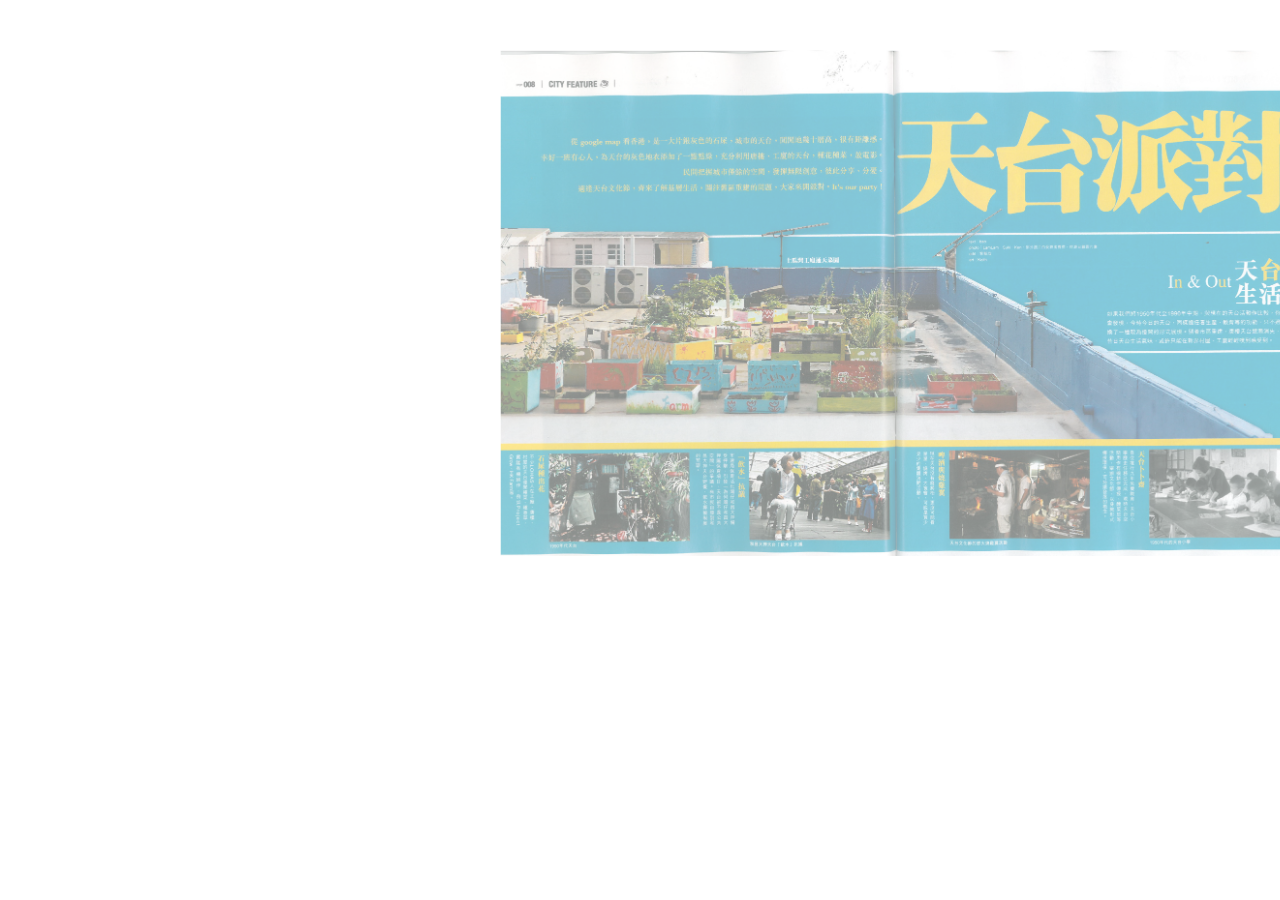
<file: news.html>
<!DOCTYPE html>
<html lang="en">
<head>
    <meta charset="UTF-8">
    <link rel="stylesheet" type="text/css" href="css/bootstrap.min.css">
    <script src="js/jquery-2.1.4.min.js"></script>
    <script src="js/bootstrap.min.js"></script>
    <style>
        .news {
            display: none;
            position: absolute;
        }
    </style>
</head>
<body style="margin: 0;">
<div id="party" class="news" style="left: 500px;top: 50px;">
    <img src="images/party.jpg" width="800">
</div>
<div id="rent-out" class="news" style="left: 250px;">
    <img src="images/rent-out.png">
</div>
<div id="news-1" class="news" style="">
    <img src="images/news-1.png">
</div>
<div id="news-2" class="news" style="left: 150px;top: 150px;">
    <img src="images/news-2.png">
</div>
<script>
    $(function () {
        $('#party').delay(500).fadeIn('show');
        $('#rent-out').delay(1200).fadeIn('show');
        $('#news-1').delay(2000).fadeIn('show');
        $('#news-2').delay(2800).fadeIn('show');
    });
</script>
</body>
</html>
</file>
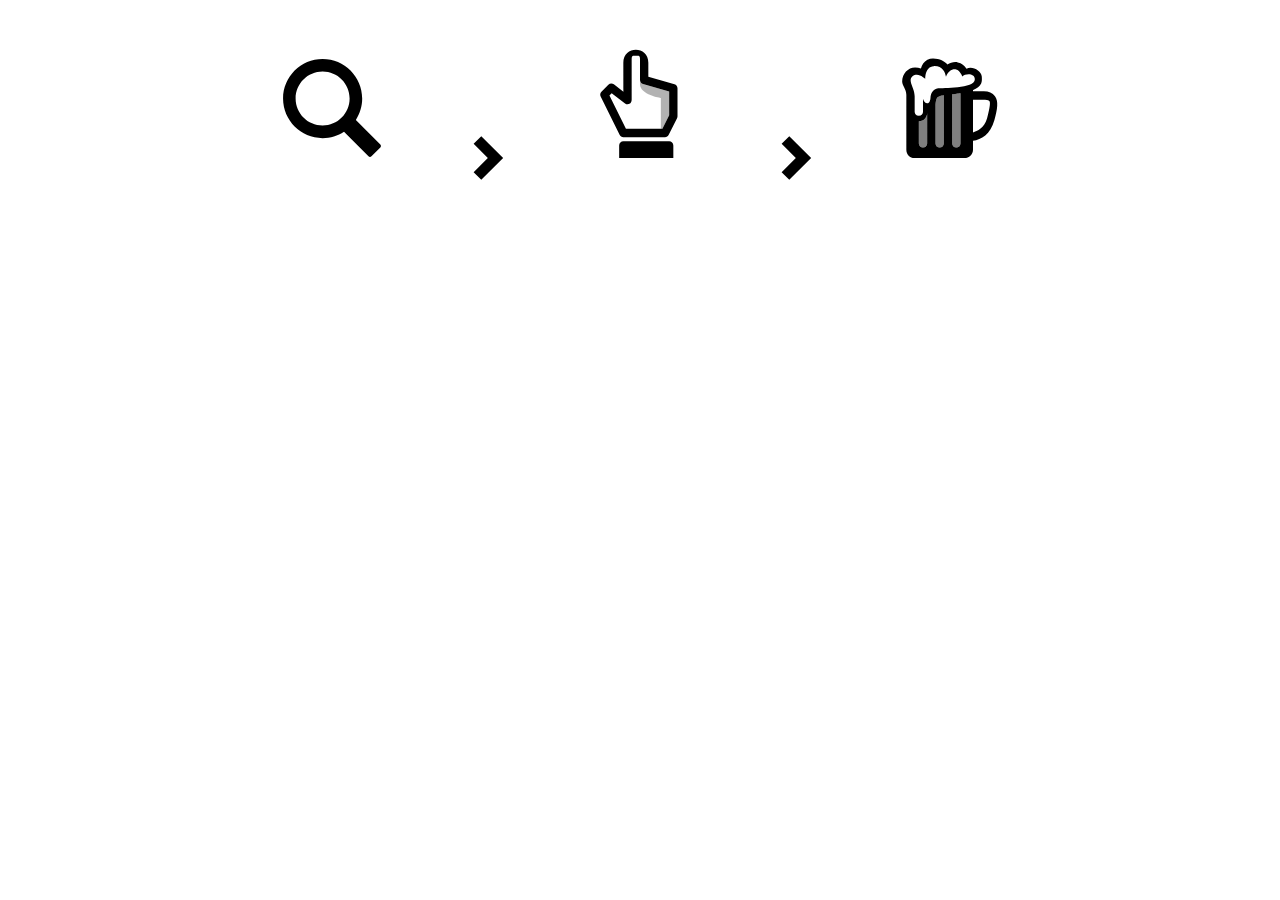
<file: show-steps.html>
<!DOCTYPE html>
<html lang="en">
<head>
    <style>
        .steps-icon {
            height: 200px;
            width: 200px;
        }
        .steps-arrow {
            height: 100px;
            width: 100px;
        }
    </style>
</head>
<body>
<div style="text-align: center;">
    <span><img class="steps-icon" src="images/glyphicons/svg/individual_svg/glyphicons-28-search.svg"></span>
    <span><img class="steps-arrow" src="images/glyphicons/svg/individual_svg/glyphicons-224-chevron-right.svg"></span>
    <span><img class="steps-icon" src="images/glyphicons/svg/individual_svg/glyphicons-348-hand-up.svg"></span>
    <span><img class="steps-arrow" src="images/glyphicons/svg/individual_svg/glyphicons-224-chevron-right.svg"></span>
    <span><img class="steps-icon" src="images/glyphicons/svg/individual_svg/glyphicons-275-beer.svg"></span>
</div>
</body>
</html>
</file>
<file: css/impress-demo.css>
/*
    So you like the style of impress.js demo?
    Or maybe you are just curious how it was done?

    You couldn't find a better place to find out!

    Welcome to the stylesheet impress.js demo presentation.

    Please remember that it is not meant to be a part of impress.js and is
    not required by impress.js.
    I expect that anyone creating a presentation for impress.js would create
    their own set of styles.

    But feel free to read through it and learn how to get the most of what
    impress.js provides.

    And let me be your guide.

    Shall we begin?
*/


/*
    We start with a good ol' reset.
    That's the one by Eric Meyer http://meyerweb.com/eric/tools/css/reset/

    You can probably argue if it is needed here, or not, but for sure it
    doesn't do any harm and gives us a fresh start.
*/

html, body, div, span, applet, object, iframe,
h1, h2, h3, h4, h5, h6, p, blockquote, pre,
a, abbr, acronym, address, big, cite, code,
del, dfn, em, img, ins, kbd, q, s, samp,
small, strike, strong, sub, sup, tt, var,
b, u, i, center,
dl, dt, dd, ol, ul, li,
fieldset, form, label, legend,
table, caption, tbody, tfoot, thead, tr, th, td,
article, aside, canvas, details, embed,
figure, figcaption, footer, header, hgroup,
menu, nav, output, ruby, section, summary,
time, mark, audio, video {
    margin: 0;
    padding: 0;
    border: 0;
    font-size: 100%;
    font: inherit;
    vertical-align: baseline;
}

/* HTML5 display-role reset for older browsers */
article, aside, details, figcaption, figure,
footer, header, hgroup, menu, nav, section {
    display: block;
}
body {
    line-height: 1;
}
ol, ul {
    list-style: none;
}
blockquote, q {
    quotes: none;
}
blockquote:before, blockquote:after,
q:before, q:after {
    content: '';
    content: none;
}

table {
    border-collapse: collapse;
    border-spacing: 0;
}

/*
    Now here is when interesting things start to appear.

    We set up <body> styles with default font and nice gradient in the background.
    And yes, there is a lot of repetition there because of -prefixes but we don't
    want to leave anybody behind.
*/
body {
    font-family: 'PT Sans', sans-serif;
    min-height: 740px;

    background: rgb(215, 215, 215);
    background: -webkit-gradient(radial, 50% 50%, 0, 50% 50%, 500, from(rgb(240, 240, 240)), to(rgb(190, 190, 190)));
    background: -webkit-radial-gradient(rgb(240, 240, 240), rgb(190, 190, 190));
    background:    -moz-radial-gradient(rgb(240, 240, 240), rgb(190, 190, 190));
    background:     -ms-radial-gradient(rgb(240, 240, 240), rgb(190, 190, 190));
    background:      -o-radial-gradient(rgb(240, 240, 240), rgb(190, 190, 190));
    background:         radial-gradient(rgb(240, 240, 240), rgb(190, 190, 190));
}

/*
    Now let's bring some text styles back ...
*/
b, strong { font-weight: bold }
i, em { font-style: italic }

/*
    ... and give links a nice look.
*/
a {
    color: inherit;
    text-decoration: none;
    padding: 0 0.1em;
    background: rgba(255,255,255,0.5);
    text-shadow: -1px -1px 2px rgba(100,100,100,0.9);
    border-radius: 0.2em;

    -webkit-transition: 0.5s;
    -moz-transition:    0.5s;
    -ms-transition:     0.5s;
    -o-transition:      0.5s;
    transition:         0.5s;
}

a:hover,
a:focus {
    background: rgba(255,255,255,1);
    text-shadow: -1px -1px 2px rgba(100,100,100,0.5);
}

/*
    Because the main point behind the impress.js demo is to demo impress.js
    we display a fallback message for users with browsers that don't support
    all the features required by it.

    All of the content will be still fully accessible for them, but I want
    them to know that they are missing something - that's what the demo is
    about, isn't it?

    And then we hide the message, when support is detected in the browser.
*/

.fallback-message {
    font-family: sans-serif;
    line-height: 1.3;

    width: 780px;
    padding: 10px 10px 0;
    margin: 20px auto;

    border: 1px solid #E4C652;
    border-radius: 10px;
    background: #EEDC94;
}

.fallback-message p {
    margin-bottom: 10px;
}

.impress-supported .fallback-message {
    display: none;
}

/*
    Now let's style the presentation steps.

    We start with basics to make sure it displays correctly in everywhere ...
*/

.step {
    position: relative;
    width: 900px;
    padding: 40px;
    margin: 20px auto;

    -webkit-box-sizing: border-box;
    -moz-box-sizing:    border-box;
    -ms-box-sizing:     border-box;
    -o-box-sizing:      border-box;
    box-sizing:         border-box;

    font-family: 'PT Serif', georgia, serif;
    font-size: 48px;
    line-height: 1.5;
}

/*
    ... and we enhance the styles for impress.js.

    Basically we remove the margin and make inactive steps a little bit transparent.
*/
.impress-enabled .step {
    margin: 0;
    opacity: 0.3;

    -webkit-transition: opacity 1s;
    -moz-transition:    opacity 1s;
    -ms-transition:     opacity 1s;
    -o-transition:      opacity 1s;
    transition:         opacity 1s;
}

.impress-enabled .step.active { opacity: 1 }

/*
    These 'slide' step styles were heavily inspired by HTML5 Slides:
    http://html5slides.googlecode.com/svn/trunk/styles.css

    ;)

    They cover everything what you see on first three steps of the demo.
*/
.slide {
    display: block;

    width: 900px;
    height: 700px;
    padding: 40px 60px;

    background-color: white;
    border: 1px solid rgba(0, 0, 0, .3);
    border-radius: 10px;
    box-shadow: 0 2px 6px rgba(0, 0, 0, .1);

    color: rgb(102, 102, 102);
    text-shadow: 0 2px 2px rgba(0, 0, 0, .1);

    font-family: 'Open Sans', Arial, sans-serif;
    font-size: 30px;
    line-height: 36px;
    letter-spacing: -1px;
}

.slide q {
    display: block;
    font-size: 50px;
    line-height: 72px;

    margin-top: 100px;
}

.slide q strong {
    white-space: nowrap;
}

/*
    And now we start to style each step separately.

    I agree that this may be not the most efficient, object-oriented and
    scalable way of styling, but most of steps have quite a custom look
    and typography tricks here and there, so they had to be styled separately.

    First is the title step with a big <h1> (no room for padding) and some
    3D positioning along Z axis.
*/

#title {
    padding: 0;
}

#title .try {
    font-size: 64px;
    position: absolute;
    top: -0.5em;
    left: 1.5em;

    -webkit-transform: translateZ(20px);
    -moz-transform:    translateZ(20px);
    -ms-transform:     translateZ(20px);
    -o-transform:      translateZ(20px);
    transform:         translateZ(20px);
}

#title h1 {
    font-size: 190px;

    -webkit-transform: translateZ(50px);
    -moz-transform:    translateZ(50px);
    -ms-transform:     translateZ(50px);
    -o-transform:      translateZ(50px);
    transform:         translateZ(50px);
}

#title .footnote {
    font-size: 32px;
}

/*
    Second step is nothing special, just a text with a link, so it doesn't need
    any special styling.

    Let's move to 'big thoughts' with centered text and custom font sizes.
*/
#big {
    width: 600px;
    text-align: center;
    font-size: 60px;
    line-height: 1;
}

#big b {
    display: block;
    font-size: 250px;
    line-height: 250px;
}

#big .thoughts {
    font-size: 90px;
    line-height: 150px;
}

/*
    'Tiny ideas' just need some tiny styling.
*/
#tiny {
    width: 500px;
    text-align: center;
}

/*
    This step has some animated text ...
*/
#ing { width: 500px }

/*
    ... so we define display to `inline-block` to enable transforms and
    transition duration to 0.5s ...
*/
#ing b {
    display: inline-block;
    -webkit-transition: 0.5s;
    -moz-transition:    0.5s;
    -ms-transition:     0.5s;
    -o-transition:      0.5s;
    transition:         0.5s;
}

/*
    ... and we want 'positioning` word to move up a bit when the step gets
    `present` class ...
*/
#ing.present .positioning {
    -webkit-transform: translateY(-10px);
    -moz-transform:    translateY(-10px);
    -ms-transform:     translateY(-10px);
    -o-transform:      translateY(-10px);
    transform:         translateY(-10px);
}

/*
    ... 'rotating' to rotate a quarter of a second later ...
*/
#ing.present .rotating {
    -webkit-transform: rotate(-10deg);
    -moz-transform:    rotate(-10deg);
    -ms-transform:     rotate(-10deg);
    -o-transform:      rotate(-10deg);
    transform:         rotate(-10deg);

    -webkit-transition-delay: 0.25s;
    -moz-transition-delay:    0.25s;
    -ms-transition-delay:     0.25s;
    -o-transition-delay:      0.25s;
    transition-delay:         0.25s;
}

/*
    ... and 'scaling' to scale down after another quarter of a second.
*/
#ing.present .scaling {
    -webkit-transform: scale(0.7);
    -moz-transform:    scale(0.7);
    -ms-transform:     scale(0.7);
    -o-transform:      scale(0.7);
    transform:         scale(0.7);

    -webkit-transition-delay: 0.5s;
    -moz-transition-delay:    0.5s;
    -ms-transition-delay:     0.5s;
    -o-transition-delay:      0.5s;
    transition-delay:         0.5s;
}

/*
    The 'imagination' step is again some boring font-sizing.
*/

#imagination {
    width: 600px;
}

#imagination .imagination {
    font-size: 78px;
}

/*
    There is nothing really special about 'use the source, Luke' step, too,
    except maybe of the Yoda background.

    As you can see below I've 'hard-coded' it in data URL.
    That's not the best way to serve images, but because that's just this one
    I decided it will be OK to have it this way.

    Just make sure you don't blindly copy this approach.
*/
#source {
    width: 700px;
    padding-bottom: 300px;

    /* Yoda Icon :: Pixel Art from Star Wars http://www.pixeljoint.com/pixelart/1423.htm */
    background-image: url([data-uri]);
    background-position: bottom right;
    background-repeat: no-repeat;
}

#source q {
    font-size: 60px;
}

/*
    And the "it's in 3D" step again brings some 3D typography - just for fun.

    Because we want to position <span> elements in 3D we set transform-style to
    `preserve-3d` on the paragraph.
    It is not needed by webkit browsers, but it is in Firefox. It's hard to say
    which behaviour is correct as 3D transforms spec is not very clear about it.
*/
#its-in-3d p {
    -webkit-transform-style: preserve-3d;
    -moz-transform-style:    preserve-3d; /* Y U need this Firefox?! */
    -ms-transform-style:     preserve-3d;
    -o-transform-style:      preserve-3d;
    transform-style:         preserve-3d;
}

/*
    Below we position each word separately along Z axis and we want it to transition
    to default position in 0.5s when the step gets `present` class.

    Quite a simple idea, but lot's of styles and prefixes.
*/
#its-in-3d span,
#its-in-3d b {
    display: inline-block;
    -webkit-transform: translateZ(40px);
    -moz-transform:    translateZ(40px);
    -ms-transform:     translateZ(40px);
    -o-transform:      translateZ(40px);
     transform:        translateZ(40px);

    -webkit-transition: 0.5s;
    -moz-transition:    0.5s;
    -ms-transition:     0.5s;
    -o-transition:      0.5s;
    transition:         0.5s;
}

#its-in-3d .have {
    -webkit-transform: translateZ(-40px);
    -moz-transform:    translateZ(-40px);
    -ms-transform:     translateZ(-40px);
    -o-transform:      translateZ(-40px);
    transform:         translateZ(-40px);
}

#its-in-3d .you {
    -webkit-transform: translateZ(20px);
    -moz-transform:    translateZ(20px);
    -ms-transform:     translateZ(20px);
    -o-transform:      translateZ(20px);
    transform:         translateZ(20px);
}

#its-in-3d .noticed {
    -webkit-transform: translateZ(-40px);
    -moz-transform:    translateZ(-40px);
    -ms-transform:     translateZ(-40px);
    -o-transform:      translateZ(-40px);
    transform:         translateZ(-40px);
}

#its-in-3d .its {
    -webkit-transform: translateZ(60px);
    -moz-transform:    translateZ(60px);
    -ms-transform:     translateZ(60px);
    -o-transform:      translateZ(60px);
    transform:         translateZ(60px);
}

#its-in-3d .in {
    -webkit-transform: translateZ(-10px);
    -moz-transform:    translateZ(-10px);
    -ms-transform:     translateZ(-10px);
    -o-transform:      translateZ(-10px);
    transform:         translateZ(-10px);
}

#its-in-3d .footnote {
    font-size: 32px;

    -webkit-transform: translateZ(-10px);
    -moz-transform:    translateZ(-10px);
    -ms-transform:     translateZ(-10px);
    -o-transform:      translateZ(-10px);
    transform:         translateZ(-10px);
}

#its-in-3d.present span,
#its-in-3d.present b {
    -webkit-transform: translateZ(0px);
    -moz-transform:    translateZ(0px);
    -ms-transform:     translateZ(0px);
    -o-transform:      translateZ(0px);
    transform:         translateZ(0px);
}

/*
    The last step is an overview.
    There is no content in it, so we make sure it's not visible because we want
    to be able to click on other steps.

*/
#overview { display: none }

/*
    We also make other steps visible and give them a pointer cursor using the
    `impress-on-` class.
*/
.impress-on-overview .step {
    opacity: 1;
    cursor: pointer;
}


/*
    Now, when we have all the steps styled let's give users a hint how to navigate
    around the presentation.

    The best way to do this would be to use JavaScript, show a delayed hint for a
    first time users, then hide it and store a status in cookie or localStorage...

    But I wanted to have some CSS fun and avoid additional scripting...

    Let me explain it first, so maybe the transition magic will be more readable
    when you read the code.

    First of all I wanted the hint to appear only when user is idle for a while.
    You can't detect the 'idle' state in CSS, but I delayed a appearing of the
    hint by 5s using transition-delay.

    You also can't detect in CSS if the user is a first-time visitor, so I had to
    make an assumption that I'll only show the hint on the first step. And when
    the step is changed hide the hint, because I can assume that user already
    knows how to navigate.

    To summarize it - hint is shown when the user is on the first step for longer
    than 5 seconds.

    The other problem I had was caused by the fact that I wanted the hint to fade
    in and out. It can be easily achieved by transitioning the opacity property.
    But that also meant that the hint was always on the screen, even if totally
    transparent. It covered part of the screen and you couldn't correctly clicked
    through it.
    Unfortunately you cannot transition between display `block` and `none` in pure
    CSS, so I needed a way to not only fade out the hint but also move it out of
    the screen.

    I solved this problem by positioning the hint below the bottom of the screen
    with CSS transform and moving it up to show it. But I also didn't want this move
    to be visible. I wanted the hint only to fade in and out visually, so I delayed
    the fade in transition, so it starts when the hint is already in its correct
    position on the screen.

    I know, it sounds complicated ... maybe it would be easier with the code?
*/

.hint {
    /*
        We hide the hint until presentation is started and from browsers not supporting
        impress.js, as they will have a linear scrollable view ...
    */
    display: none;

    /*
        ... and give it some fixed position and nice styles.
    */
    position: fixed;
    left: 0;
    right: 0;
    bottom: 200px;

    background: rgba(0,0,0,0.5);
    color: #EEE;
    text-align: center;

    font-size: 50px;
    padding: 20px;

    z-index: 100;

    /*
        By default we don't want the hint to be visible, so we make it transparent ...
    */
    opacity: 0;

    /*
        ... and position it below the bottom of the screen (relative to it's fixed position)
    */
    -webkit-transform: translateY(400px);
    -moz-transform:    translateY(400px);
    -ms-transform:     translateY(400px);
    -o-transform:      translateY(400px);
    transform:         translateY(400px);

    /*
        Now let's imagine that the hint is visible and we want to fade it out and move out
        of the screen.

        So we define the transition on the opacity property with 1s duration and another
        transition on transform property delayed by 1s so it will happen after the fade out
        on opacity finished.

        This way user will not see the hint moving down.
    */
    -webkit-transition: opacity 1s, -webkit-transform 0.5s 1s;
    -moz-transition:    opacity 1s,    -moz-transform 0.5s 1s;
    -ms-transition:     opacity 1s,     -ms-transform 0.5s 1s;
    -o-transition:      opacity 1s,      -o-transform 0.5s 1s;
    transition:         opacity 1s,         transform 0.5s 1s;
}

/*
    Now we 'enable' the hint when presentation is initialized ...
*/
.impress-enabled .hint { display: block }

/*
    ... and we will show it when the first step (with id 'bored') is active.
*/
.impress-on-bored .hint {
    /*
        We remove the transparency and position the hint in its default fixed
        position.
    */
    opacity: 1;

    -webkit-transform: translateY(0px);
    -moz-transform:    translateY(0px);
    -ms-transform:     translateY(0px);
    -o-transform:      translateY(0px);
    transform:         translateY(0px);

    /*
        Now for fade in transition we have the oposite situation from the one
        above.

        First after 4.5s delay we animate the transform property to move the hint
        into its correct position and after that we fade it in with opacity
        transition.
    */
    -webkit-transition: opacity 1s 5s, -webkit-transform 0.5s 4.5s;
    -moz-transition:    opacity 1s 5s,    -moz-transform 0.5s 4.5s;
    -ms-transition:     opacity 1s 5s,     -ms-transform 0.5s 4.5s;
    -o-transition:      opacity 1s 5s,      -o-transform 0.5s 4.5s;
    transition:         opacity 1s 5s,         transform 0.5s 4.5s;
}

/*
    And as the last thing there is a workaround for quite strange bug.
    It happens a lot in Chrome. I don't remember if I've seen it in Firefox.

    Sometimes the element positioned in 3D (especially when it's moved back
    along Z axis) is not clickable, because it falls 'behind' the <body>
    element.

    To prevent this, I decided to make <body> non clickable by setting
    pointer-events property to `none` value.
    Value if this property is inherited, so to make everything else clickable
    I bring it back on the #impress element.

    If you want to know more about `pointer-events` here are some docs:
    https://developer.mozilla.org/en/CSS/pointer-events

    There is one very important thing to notice about this workaround - it makes
    everything 'unclickable' except what's in #impress element.

    So use it wisely ... or don't use at all.
*/
.impress-enabled          { pointer-events: none }
.impress-enabled #impress { pointer-events: auto }

/*
    There is one funny thing I just realized.

    Thanks to this workaround above everything except #impress element is invisible
    for click events. That means that the hint element is also not clickable.
    So basically all of this transforms and delayed transitions trickery was probably
    not needed at all...

    But it was fun to learn about it, wasn't it?
*/

/*
    That's all I have for you in this file.
    Thanks for reading. I hope you enjoyed it at least as much as I enjoyed writing it
    for you.
*/
</file>
